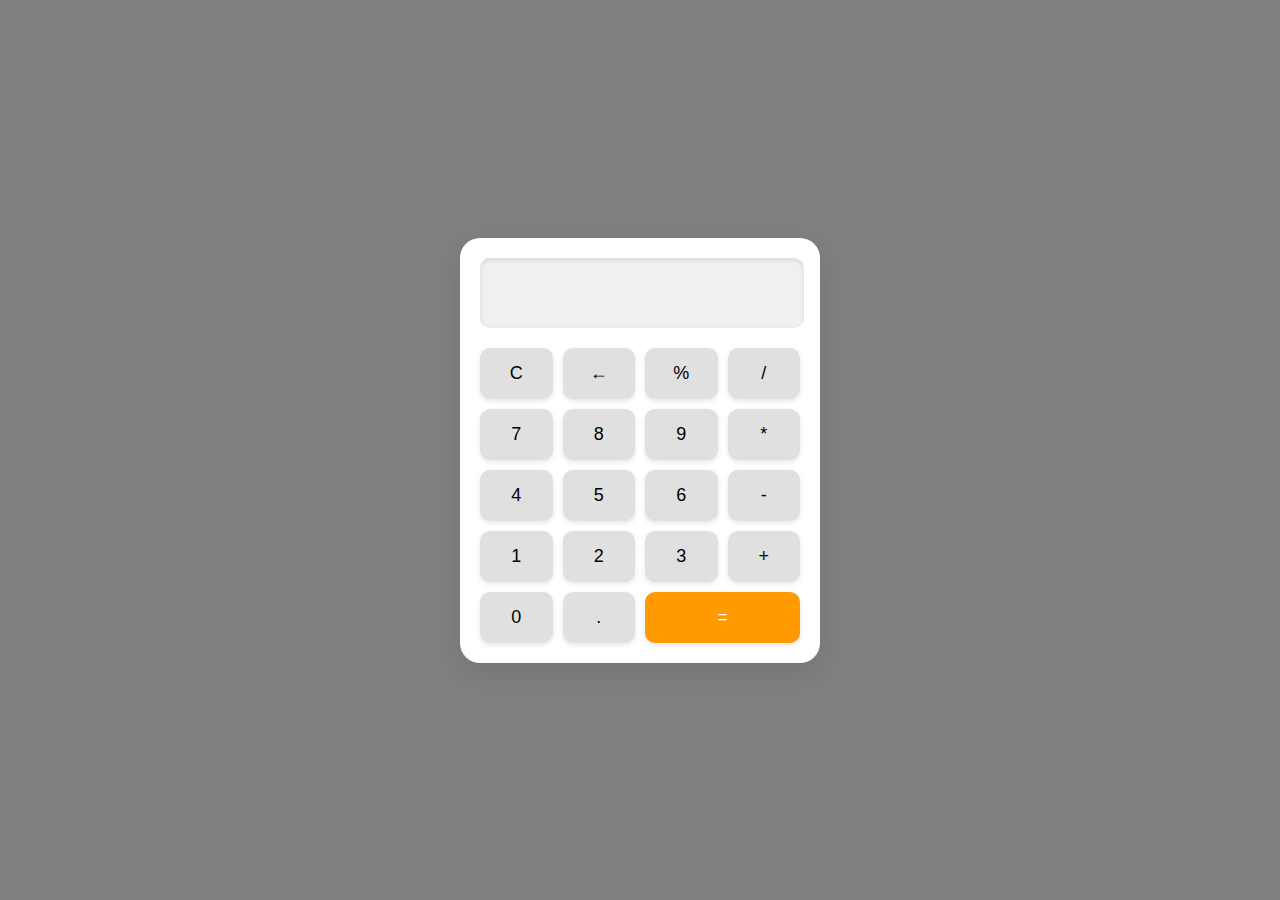
<file: web codes/calculator 1st/index.html>
<!DOCTYPE html>
<html lang="en">
<head>
    <meta charset="UTF-8">
    <meta name="viewport" content="width=device-width, initial-scale=1.0">
    <title>Calculator</title>
    <link rel="stylesheet" href="styles.css">
</head>
<body>
    <div class="calculator">
        <div class="display">
            <input type="text" id="result" disabled>
        </div>
        <div class="buttons">
            <button class="btn" onclick="clearResult()">C</button>
            <button class="btn" onclick="deleteChar()">&larr;</button>
            <button class="btn" onclick="appendChar('%')">%</button>
            <button class="btn" onclick="appendChar('/')">/</button>
            <button class="btn" onclick="appendChar('7')">7</button>
            <button class="btn" onclick="appendChar('8')">8</button>
            <button class="btn" onclick="appendChar('9')">9</button>
            <button class="btn" onclick="appendChar('*')">*</button>
            <button class="btn" onclick="appendChar('4')">4</button>
            <button class="btn" onclick="appendChar('5')">5</button>
            <button class="btn" onclick="appendChar('6')">6</button>
            <button class="btn" onclick="appendChar('-')">-</button>
            <button class="btn" onclick="appendChar('1')">1</button>
            <button class="btn" onclick="appendChar('2')">2</button>
            <button class="btn" onclick="appendChar('3')">3</button>
            <button class="btn" onclick="appendChar('+')">+</button>
            <button class="btn" onclick="appendChar('0')">0</button>
            <button class="btn" onclick="appendChar('.')">.</button>
            <button class="btn equal" onclick="calculate()">=</button>
        </div>
    </div>
    <script src="script.js"></script>
</body>
</html>
</file>
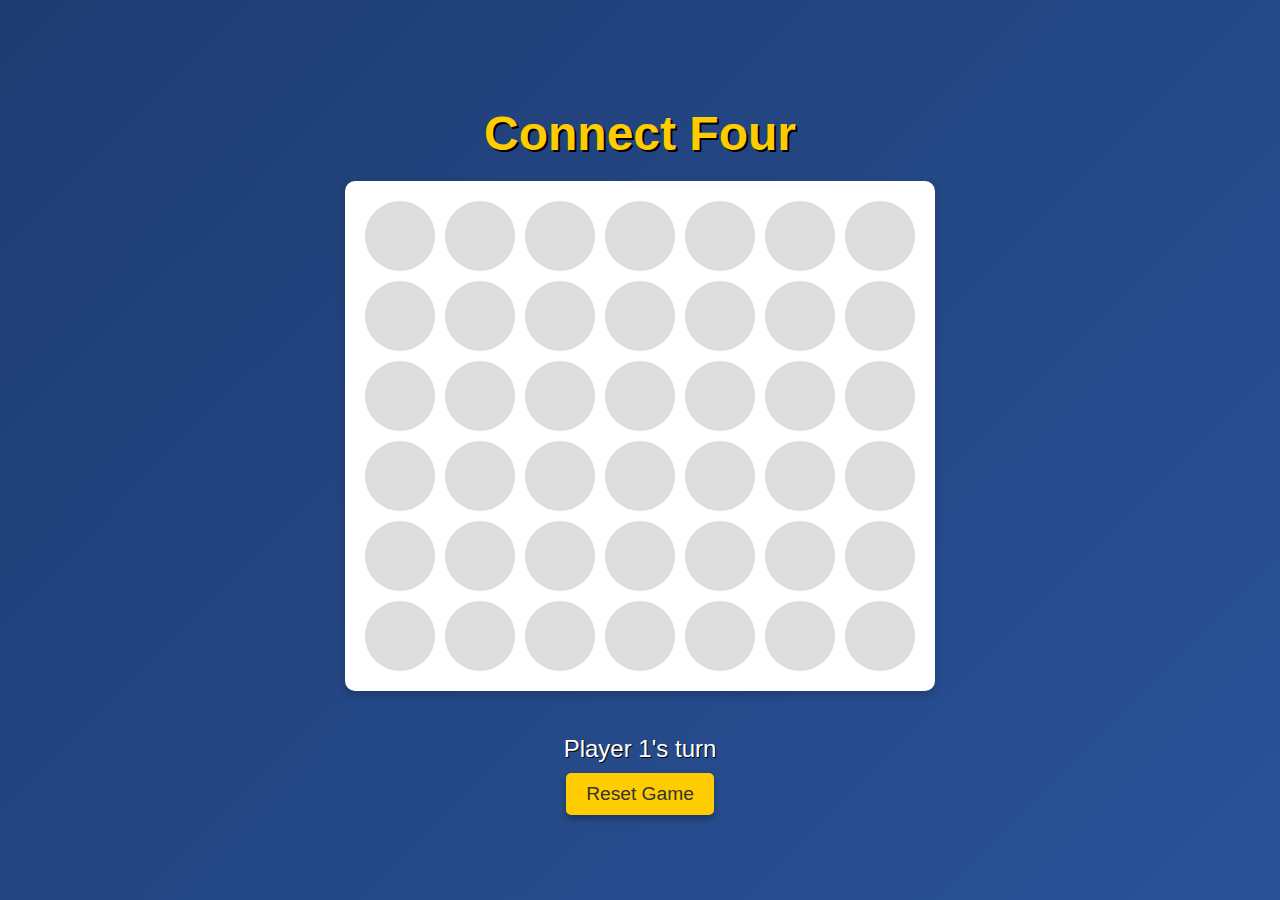
<file: web codes/connect 4/index.html>
<!DOCTYPE html>
<html lang="en">
<head>
    <meta charset="UTF-8">
    <meta name="viewport" content="width=device-width, initial-scale=1.0">
    <title>Connect Four</title>
    <link rel="stylesheet" href="styles.css">
</head>
<body>
    <h1>Connect Four</h1>
    <div id="gameBoard"></div>
    <p id="message"></p>
    <button id="resetButton">Reset Game</button>

    <script src="script.js"></script>
</body>
</html>
</file>
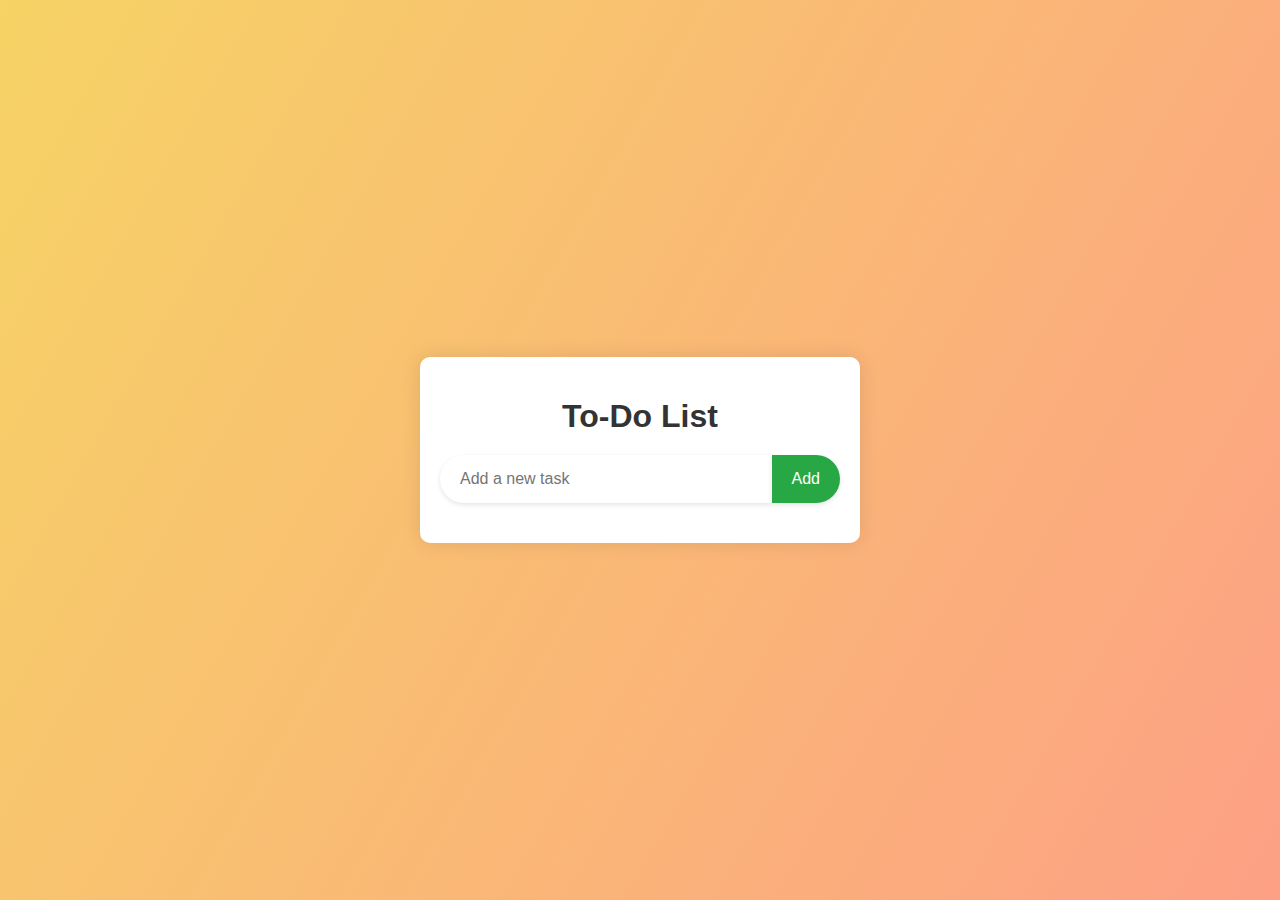
<file: web codes/to do list 3rd/index.html>
<!DOCTYPE html>
<html lang="en">
<head>
    <meta charset="UTF-8">
    <meta name="viewport" content="width=device-width, initial-scale=1.0">
    <title>Enhanced To-Do List App</title>
    <link rel="stylesheet" href="styles.css">
</head>
<body>
    <div class="container">
        <h1>To-Do List</h1>
        <form id="todo-form">
            <input type="text" id="new-todo" placeholder="Add a new task" required>
            <button type="submit">Add</button>
        </form>
        <ul id="todo-list"></ul>
    </div>
    <script src="scripts.js"></script>
</body>
</html>
</file>
<file: web codes/calculator 1st/styles.css>
body {
    display: flex;
    justify-content: center;
    align-items: center;
    height: 100vh;
    background: grey;
    margin: 0;
    font-family: 'Arial', sans-serif;
}

.calculator {
    width: 320px;
    background-color: #fff;
    padding: 20px;
    border-radius: 20px;
    box-shadow: 0 10px 30px rgba(0, 0, 0, 0.1);
    animation: fadeIn 1s ease-in-out;
}

@keyframes fadeIn {
    from { opacity: 0; transform: scale(0.9); }
    to { opacity: 1; transform: scale(1); }
}

.display {
    margin-bottom: 20px;
}

#result {
    width: 95%;
    height: 50px;
    border: none;
    background-color: #f0f0f0;
    font-size: 24px;
    text-align: right;
    padding: 10px;
    border-radius: 10px;
    box-shadow: inset 0 2px 5px rgba(0, 0, 0, 0.1);
}

.buttons {
    display: grid;
    grid-template-columns: repeat(4, 1fr);
    gap: 10px;
}

.btn {
    width: 100%;
    padding: 15px;
    font-size: 18px;
    background-color: #e0e0e0;
    border: none;
    border-radius: 10px;
    box-shadow: 0 2px 5px rgba(0, 0, 0, 0.1);
    cursor: pointer;
    transition: background-color 0.3s ease, transform 0.1s ease;
}

.btn:hover {
    background-color: #d0d0d0;
}

.btn:active {
    transform: scale(0.95);
}

.equal {
    background-color: #ff9a00;
    color: #fff;
    grid-column: span 2;
    font-size: 18px;
}

.equal:hover {
    background-color: #ff8500;
}

.equal:active {
    transform: scale(0.95);
}
</file>
<file: web codes/connect 4/styles.css>
/* styles.css */

body {
    display: flex;
    flex-direction: column;
    align-items: center;
    background: linear-gradient(135deg, #1e3c72, #2a5298);
    color: white;
    font-family: 'Arial', sans-serif;
    height: 100vh;
    margin: 0;
    justify-content: center;
}

h1 {
    margin: 20px 0;
    font-size: 3rem;
    color: #ffcc00;
    text-shadow: 2px 2px #000;
}

#gameBoard {
    display: grid;
    grid-template-columns: repeat(7, 70px);
    grid-gap: 10px;
    margin-bottom: 20px;
    padding: 20px;
    background: #fff;
    border-radius: 10px;
    box-shadow: 0 4px 8px rgba(0, 0, 0, 0.2);
}

.cell {
    width: 70px;
    height: 70px;
    background-color: #ddd;
    border-radius: 50%;
    display: flex;
    justify-content: center;
    align-items: center;
    cursor: pointer;
    transition: background-color 0.3s;
}

.cell:hover {
    background-color: #bbb;
}

.cell.player1 {
    background-color: red;
    box-shadow: 0 0 10px rgba(255, 0, 0, 0.7);
}

.cell.player2 {
    background-color: yellow;
    box-shadow: 0 0 10px rgba(255, 255, 0, 0.7);
}

.cell.winner {
    border: 3px solid #00ff00;
    box-shadow: 0 0 10px #00ff00;
}

#message {
    font-size: 1.5rem;
    margin-bottom: 10px;
    text-shadow: 1px 1px #000;
}

#resetButton {
    padding: 10px 20px;
    font-size: 1.2rem;
    cursor: pointer;
    border: none;
    background-color: #ffcc00;
    color: #333;
    border-radius: 5px;
    box-shadow: 0 4px 6px rgba(0, 0, 0, 0.3);
    transition: background-color 0.3s, box-shadow 0.3s;
}

#resetButton:hover {
    background-color: #ffdd33;
    box-shadow: 0 6px 8px rgba(0, 0, 0, 0.4);
}
</file>
<file: web codes/to do list 3rd/styles.css>
body {
    font-family: 'Helvetica Neue', sans-serif;
    background: linear-gradient(120deg, #f6d365 0%, #fda085 100%);
    display: flex;
    justify-content: center;
    align-items: center;
    height: 100vh;
    margin: 0;
}

.container {
    background-color: #fff;
    padding: 20px;
    border-radius: 10px;
    box-shadow: 0 0 20px rgba(0, 0, 0, 0.1);
    width: 400px;
    transition: transform 0.3s ease;
}

.container:hover {
    transform: scale(1.02);
}

h1 {
    text-align: center;
    color: #333;
    font-size: 2em;
    margin-bottom: 20px;
}

form {
    display: flex;
    margin-bottom: 20px;
}

input[type="text"] {
    flex: 1;
    padding: 15px 20px;
    border: none;
    border-radius: 30px 0 0 30px;
    outline: none;
    transition: box-shadow 0.3s ease;
    font-size: 1em;
    box-shadow: 0 2px 5px rgba(0, 0, 0, 0.1);
}

input[type="text"]:focus {
    box-shadow: 0 4px 10px rgba(0, 0, 0, 0.2);
}

button {
    padding: 15px 20px;
    border: none;
    background-color: #28a745;
    color: white;
    border-radius: 0 30px 30px 0;
    cursor: pointer;
    font-size: 1em;
    transition: background-color 0.3s ease, transform 0.3s ease;
    box-shadow: 0 2px 5px rgba(0, 0, 0, 0.1);
}

button:hover {
    background-color: #218838;
    transform: scale(1.05);
}

ul {
    list-style: none;
    padding: 0;
}

li {
    padding: 10px;
    background-color: #f9f9f9;
    border: 1px solid #ddd;
    margin-bottom: 10px;
    display: flex;
    justify-content: space-between;
    align-items: center;
    border-radius: 5px;
    transition: background-color 0.3s ease, transform 0.3s ease;
}

li:hover {
    background-color: #eee;
    transform: translateX(5px);
}

li .delete {
    background: none;
    border: none;
    color: #dc3545;
    font-size: 20px;
    cursor: pointer;
    padding: 0;
    transition: color 0.3s ease;
}

li .delete:hover {
    color: #c82333;
}

li .task-text {
    flex: 1;
    margin: 0 10px;
    font-size: 1em;
}

li.completed .task-text {
    text-decoration: line-through;
    color: #888;
}

.circle {
    width: 20px;
    height: 20px;
    border: 2px solid #28a745;
    border-radius: 50%;
    display: inline-block;
    margin-right: 10px;
    cursor: pointer;
    position: relative;
    transition: background-color 0.3s ease, border-color 0.3s ease;
}

.circle.checked {
    background-color: #28a745;
    border-color: #28a745;
}

.circle.checked::after {
    content: '✔';
    color: white;
    font-size: 14px;
    position: absolute;
    top: 50%;
    left: 50%;
    transform: translate(-50%, -50%);
}
</file>
